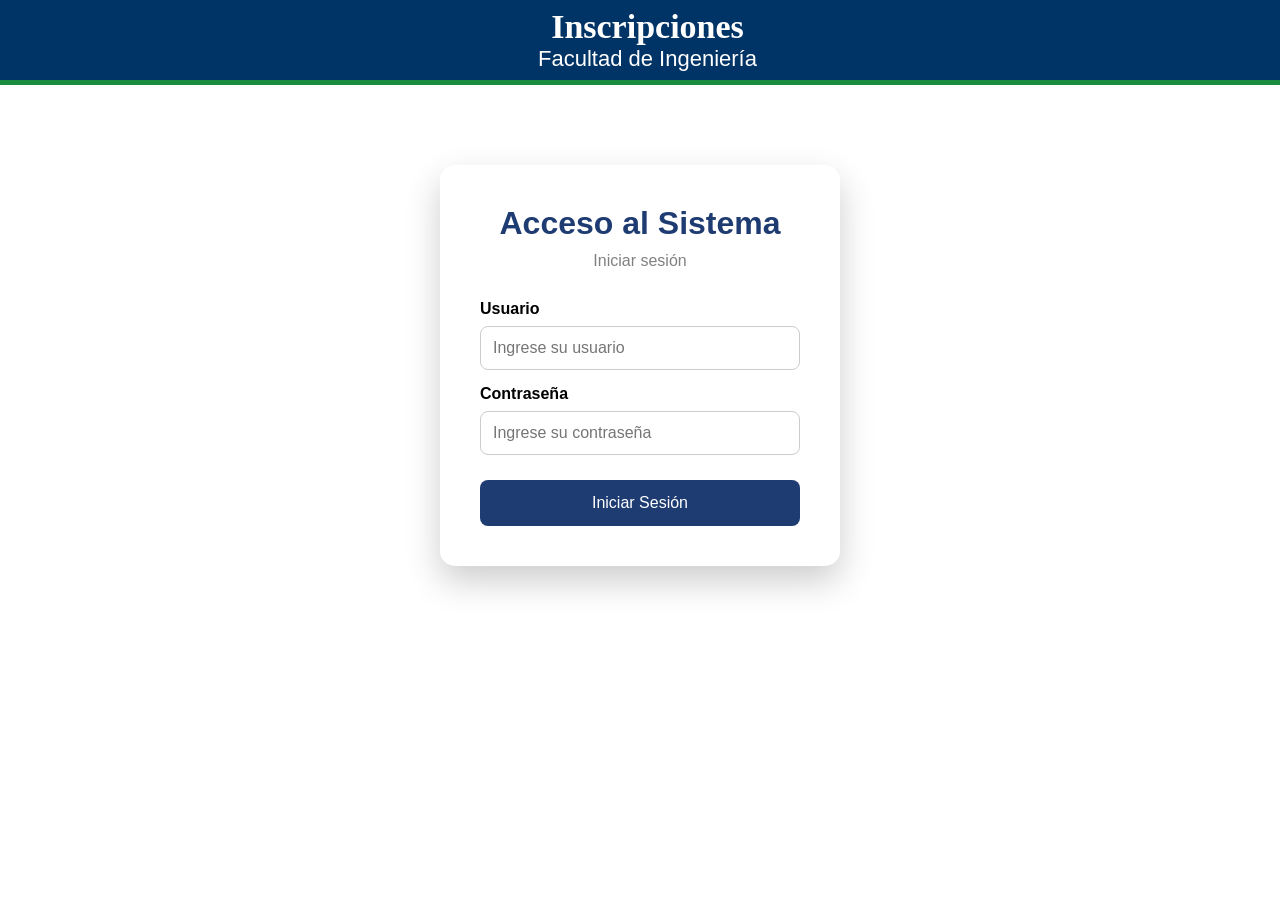
<file: index.html>
<!DOCTYPE html>
<html lang="es">
<head>
    <meta charset="UTF-8">
    <meta name="viewport" content="width=device-width, initial-scale=1.0">
    <title>Acceso al Sistema</title>

    <link rel="stylesheet" href="style.css">
</head>
<body>
  <header class="header">

    <div class="titulo">
        <h1>Inscripciones</h1>
        <h2>Facultad de Ingeniería</h2>
    </div>

</header>

<div class="linea-verde"></div>

    <div class="login-container">

        <div class="login-card">

            <h1>Acceso al Sistema</h1>
            <p>Iniciar sesión</p>

    <form id="loginForm">

<label>Usuario</label>
<input type="text" id="usuario" placeholder="Ingrese su usuario">

<label>Contraseña</label>
<input type="password" id="password" placeholder="Ingrese su contraseña">

<button type="submit">
    Iniciar Sesión
</button>

</form>

<script src="script.js"></script>

</body>
</html>
</file>
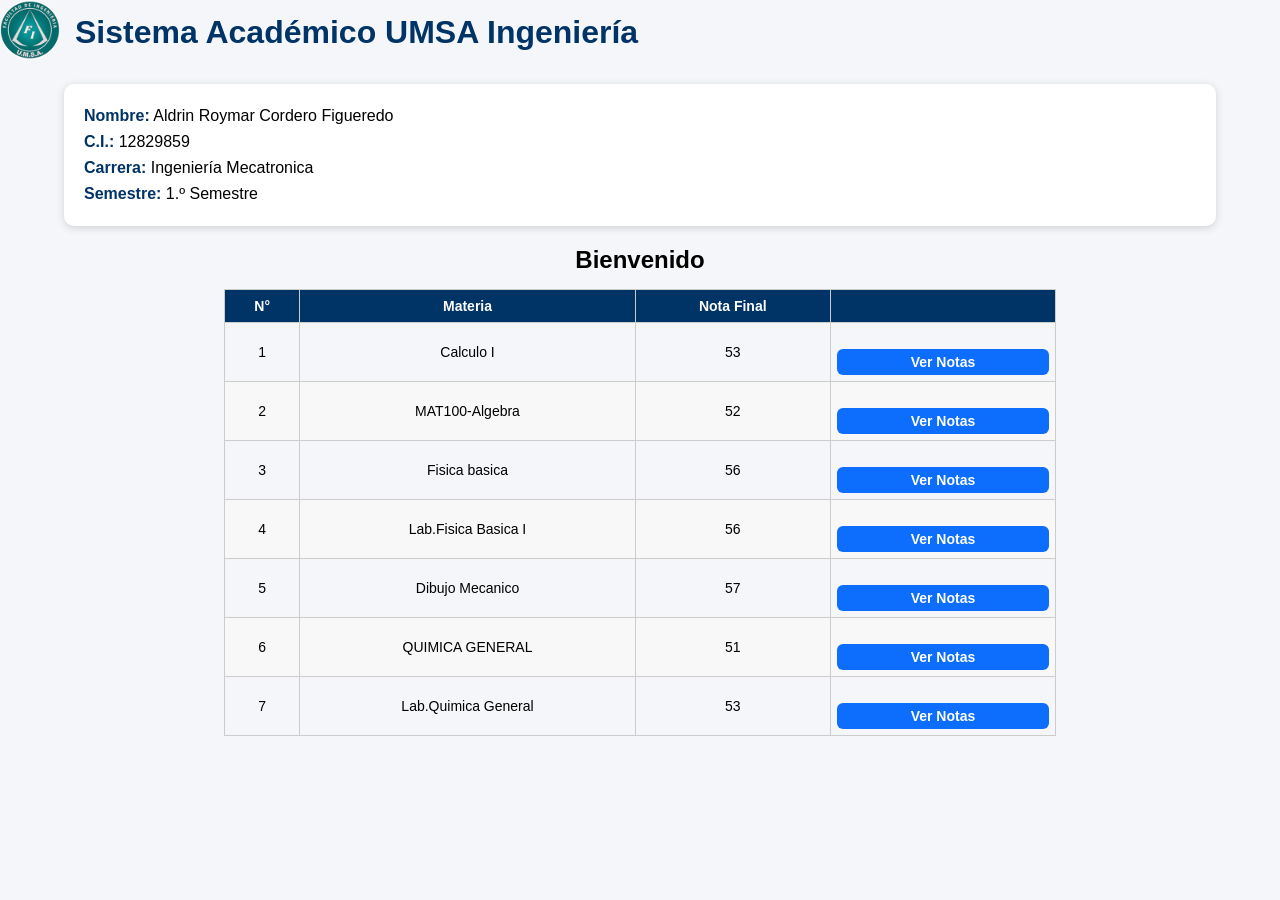
<file: dashboard.html>
<!DOCTYPE html>
<html lang="es">
<head>
<meta charset="UTF-8">
<meta name="viewport" content="width=device-width, initial-scale=1.0">
<title>Mis Materias</title>

<link rel="stylesheet" href="dashboard.css">
</head>
<body>

<div class="contenedor">

<div class="encabezado">

    <div class="logo">
        <img src="assets/images/logo1.png" alt="Logo">
    </div>

    <h1>                        Sistema Académico UMSA Ingeniería</h1>

</div>
<div class="datos-estudiante">

    <p><strong>Nombre:</strong> Aldrin Roymar Cordero Figueredo </p>
    <p><strong>C.I.:</strong> 12829859</p>
    <p><strong>Carrera:</strong> Ingeniería Mecatronica</p>
    <p><strong>Semestre:</strong> 1.º Semestre</p>

</div>

<h2>Bienvenido</h2>

<table>

<thead>

<tr>
<th>N°</th>
<th>Materia</th>
<th>Nota Final</th>
<th></th>
</tr>

</thead>

<tbody>

<tr>
<td>1</td>
<td>Calculo I</td>
<td>53</td>
 <td>
        <a href="notas.html?materia=Calculo I">
            <button>Ver Notas</button>
        </a>
    </td>
</tr>

<tr>
<td>2</td>
<td>MAT100-Algebra </td>
<td>52</td>
  <td>
        <a href="notas.html?materia=Algebra">
            <button>Ver Notas</button>
        </a>
    </td>
</tr>

<tr>
<td>3</td>
<td>Fisica basica</td>
<td>56</td>
  <td>
        <a href="notas.html?materia=Fisica basica">
            <button>Ver Notas</button>
        </a>
    </td>
</tr>

<tr>
<td>4</td>
<td>Lab.Fisica Basica I</td>
<td>56</td>
  <td>
        <a href="notas.html?materia=Lab.Fisica Basica I">
            <button>Ver Notas</button>
        </a>
    </td>
</tr>

<tr>
<td>5</td>
<td>Dibujo Mecanico</td>
<td>57</td>
  <td>
        <a href="notas.html?materia=Dibujo Mecanico">
            <button>Ver Notas</button>
        </a>
    </td>
</tr>

<tr>
<td>6</td>
<td>QUIMICA GENERAL </td>
<td>51</td>
  <td>
        <a href="notas.html?materia=QUIMICA GENERAL">
            <button>Ver Notas</button>
        </a>
    </td>
</tr>

<tr>
<td>7</td>
<td>Lab.Quimica General</td>
<td>53</td>
  <td>
        <a href="notas.html?materia=Lab.Quimica General">
            <button>Ver Notas</button>
        </a>
    </td>
</tr>

</tbody>

</table>

</div>

</body>
</html>
</file>
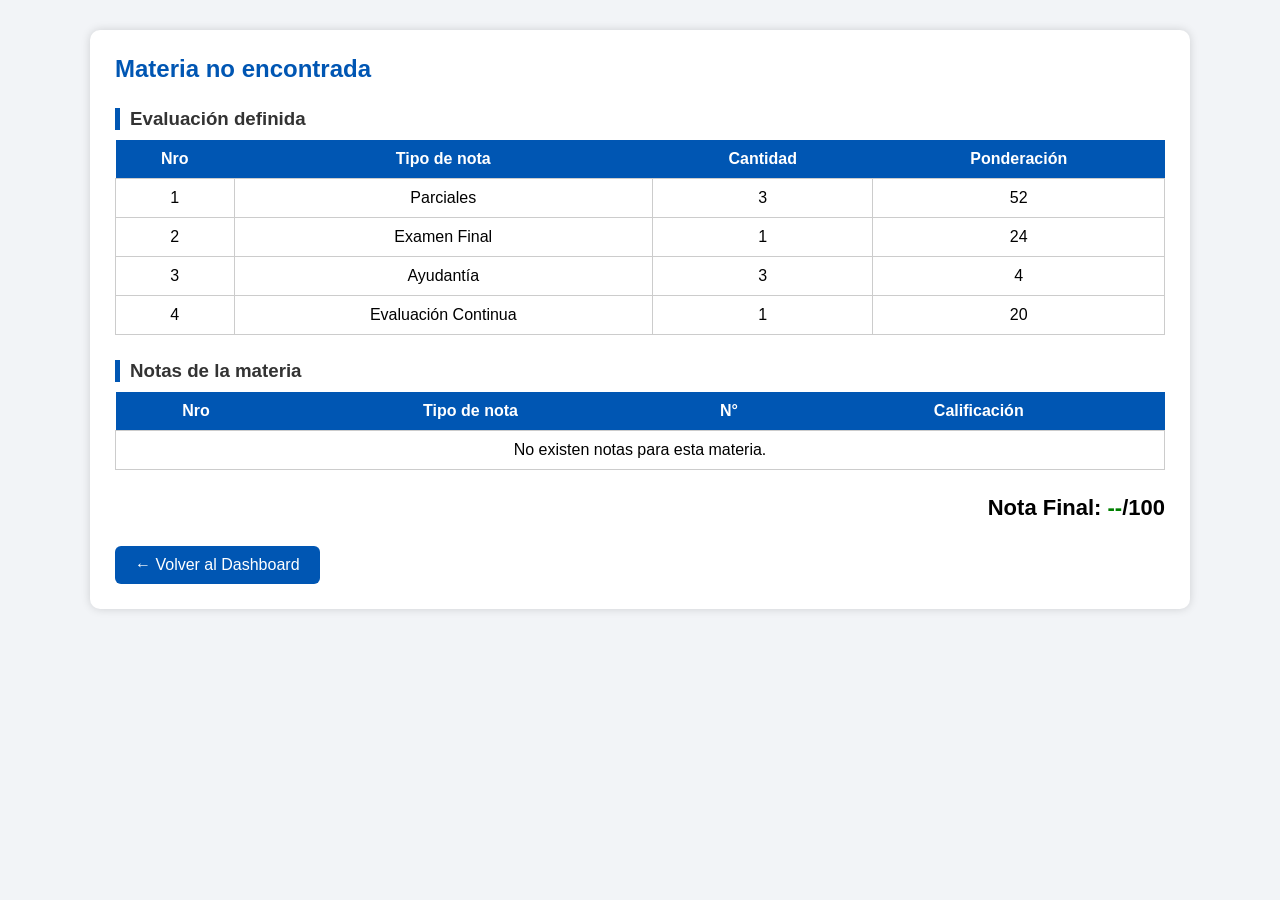
<file: notas.html>
<!DOCTYPE html>
<html lang="es">
<head>
<meta charset="UTF-8">
<meta name="viewport" content="width=device-width, initial-scale=1.0">
<title>Notas de la Materia</title>

<style>
*{
    margin:0;
    padding:0;
    box-sizing:border-box;
    font-family:Arial, Helvetica, sans-serif;
}

body{
    background:#f2f4f7;
}

.contenedor{
    width:95%;
    max-width:1100px;
    margin:30px auto;
    background:#fff;
    border-radius:10px;
    padding:25px;
    box-shadow:0 0 10px rgba(0,0,0,.15);
}

h2{
    color:#0056b3;
    margin-bottom:20px;
}

h3{
    margin:25px 0 10px;
    color:#333;
    border-left:5px solid #0056b3;
    padding-left:10px;
}

table{
    width:100%;
    border-collapse:collapse;
    margin-bottom:25px;
}

th{
    background:#0056b3;
    color:white;
    padding:10px;
}

td{
    border:1px solid #ccc;
    padding:10px;
    text-align:center;
}

.final{
    text-align:right;
    font-size:22px;
    font-weight:bold;
}

#notaFinal{
    color:green;
}

.volver{
    margin-top:25px;
}

.volver a{
    display:inline-block;
    text-decoration:none;
    background:#0056b3;
    color:white;
    padding:10px 20px;
    border-radius:6px;
}

.volver a:hover{
    background:#003d80;
}
</style>

</head>

<body>

<div class="contenedor">

<h2 id="nombreMateria">Materia</h2>

<h3>Evaluación definida</h3>

<table>

<thead>

<tr>
<th>Nro</th>
<th>Tipo de nota</th>
<th>Cantidad</th>
<th>Ponderación</th>
</tr>

</thead>

<tbody>

<tr>
<td>1</td>
<td>Parciales</td>
<td>3</td>
<td>52</td>
</tr>

<tr>
<td>2</td>
<td>Examen Final</td>
<td>1</td>
<td>24</td>
</tr>

<tr>
<td>3</td>
<td>Ayudantía</td>
<td>3</td>
<td>4</td>
</tr>

<tr>
<td>4</td>
<td>Evaluación Continua</td>
<td>1</td>
<td>20</td>
</tr>

</tbody>

</table>

<h3>Notas de la materia</h3>

<table>

<thead>

<tr>
<th>Nro</th>
<th>Tipo de nota</th>
<th>N°</th>
<th>Calificación</th>
</tr>

</thead>

<tbody id="tablaNotas">

<!-- El JavaScript agregará las notas aquí -->

</tbody>

</table>

<div class="final">

Nota Final:
<span id="notaFinal">0</span>/100

</div>

<div class="volver">

<a href="dashboard.html">← Volver al Dashboard</a>

</div>

</div>

<script src="notas.js"></script>

</body>
</html>
</file>
<file: style.css>
/* Elimina márgenes por defecto */
*{
    margin:0;
    padding:0;
    box-sizing:border-box;
}

/* Fondo de la página */
body{
    font-family: Arial, Helvetica, sans-serif;
    background: white;
    margin: 0;
}

/* Centra la tarjeta */
.login-container{

    display:flex;

    justify-content:center;

    margin-top:80px;
}
/* Tarjeta */
.login-card{

    background:white;

    width:400px;

    padding:40px;

    border-radius:15px;

    box-shadow:0 15px 35px rgba(0,0,0,.2);

}

/* Título */

.login-card h1{

    text-align:center;

    margin-bottom:10px;

    color:#1e3c72;

}

/* Subtítulo */

.login-card p{

    text-align:center;

    color:gray;

    margin-bottom:30px;

}

/* Etiquetas */

label{

    display:block;

    margin-bottom:8px;

    margin-top:15px;

    font-weight:bold;

}

/* Cajas de texto */

input{

    width:100%;

    padding:12px;

    border:1px solid #ccc;

    border-radius:8px;

    font-size:16px;

}

/* Botón */

button{

    width:100%;

    margin-top:25px;

    padding:14px;

    border:none;

    border-radius:8px;

    background:#1e3c72;

    color:white;

    font-size:16px;

    cursor:pointer;

    transition:.3s;

}

button:hover{

    background:#2a5298;

}



.header{
    background:#1d2430;
    height:80px;

    display:flex;
    align-items:center;

    padding:0 20px;
}



.titulo{
    color:white;
    margin-left:15px;
}

.titulo h1{
    margin:0;
    font-size:34px;
    font-family:Georgia, serif;
}

.titulo h2{
    margin:0;
    font-size:22px;
    font-weight:normal;
}

.linea-verde{
    height:5px;
    background:#1b8b3d;
}
.header{
    background:#003366;
    color:white;
    display:flex;
    justify-content:space-between;
    align-items:center;
    padding:15px 30px;
}

.logo-izquierdo img,
.logo-derecho img{
    width:80px;
    height:auto;
}

.titulo{
    text-align:center;
    flex:1;
}
</file>
<file: dashboard.css>
/* ===== ESTILO GENERAL ===== */
*{
    margin:0;
    padding:0;
    box-sizing:border-box;
    font-family:Arial, Helvetica, sans-serif;
}

body{
    background:#f4f6f9;
}

/* ===== ENCABEZADO ===== */
.header{
    background:#003366;
    color:white;
    padding:20px;
    display:flex;
    justify-content:space-between;
    align-items:center;
}

.titulo h1{
    font-size:32px;
}

.titulo h2{
    font-size:18px;
    font-weight:normal;
}

.linea-verde{
    height:6px;
    background:#28a745;
}

/* ===== LOGO ===== */
.logo img{
    width:90px;
}

/* ===== LOGIN ===== */
.login-container{
    display:flex;
    justify-content:center;
    align-items:center;
    height:80vh;
}

.login-card{
    width:400px;
    background:white;
    padding:30px;
    border-radius:12px;
    box-shadow:0 5px 15px rgba(0,0,0,.2);
}

.login-card h1{
    text-align:center;
    color:#003366;
    margin-bottom:10px;
}

.login-card p{
    text-align:center;
    color:#666;
    margin-bottom:20px;
}

label{
    display:block;
    margin-top:15px;
    font-weight:bold;
}

input{
    width:100%;
    padding:12px;
    margin-top:5px;
    border:1px solid #ccc;
    border-radius:6px;
}

button{
    width:100%;
    margin-top:20px;
    padding:12px;
    background:#0056b3;
    color:white;
    border:none;
    border-radius:6px;
    cursor:pointer;
    font-size:16px;
}

button:hover{
    background:#003d80;
}

/* ===== TABLA ===== */
table{
    width: 65%;
    margin: 15px auto;
    border-collapse: collapse;
    font-size: 14px;
}

th{
    background: #003366;
    color: white;
    padding: 8px;
    border: 1px solid #ccc;
}

td{
    padding: 6px;
    border: 1px solid #ccc;
    text-align: center;
}

tr:nth-child(even){
    background: #f8f8f8;
}

tr:nth-child(even){
    background:#f8f8f8;
}

h1,h2{
    text-align:center;
    margin-top:20px;
}
.encabezado{
    display: flex;
    align-items: center;
    gap: 15px;
    margin-bottom: 20px;
}

.logo img{
    width: 60px;
    height: 60px;
    border-radius: 50%;
    object-fit: cover;
}

.encabezado h1{
    margin: 0;
    color: #003366;
}
.datos-estudiante{
    width:90%;
    margin:20px auto;
    background:#ffffff;
    padding:15px 20px;
    border-radius:10px;
    box-shadow:0 2px 8px rgba(0,0,0,0.15);
}

.datos-estudiante p{
    margin:8px 0;
    font-size:16px;
}

.datos-estudiante strong{
    color:#003366;
}
button{
    background:#0d6efd;
    color:white;
    border:none;
    padding:8px 15px;
    border-radius:6px;
    cursor:pointer;
    font-weight:bold;
}

button:hover{
    background:#084298;
}
button{
    padding: 5px 10px;
    font-size: 14px;
}
</file>
